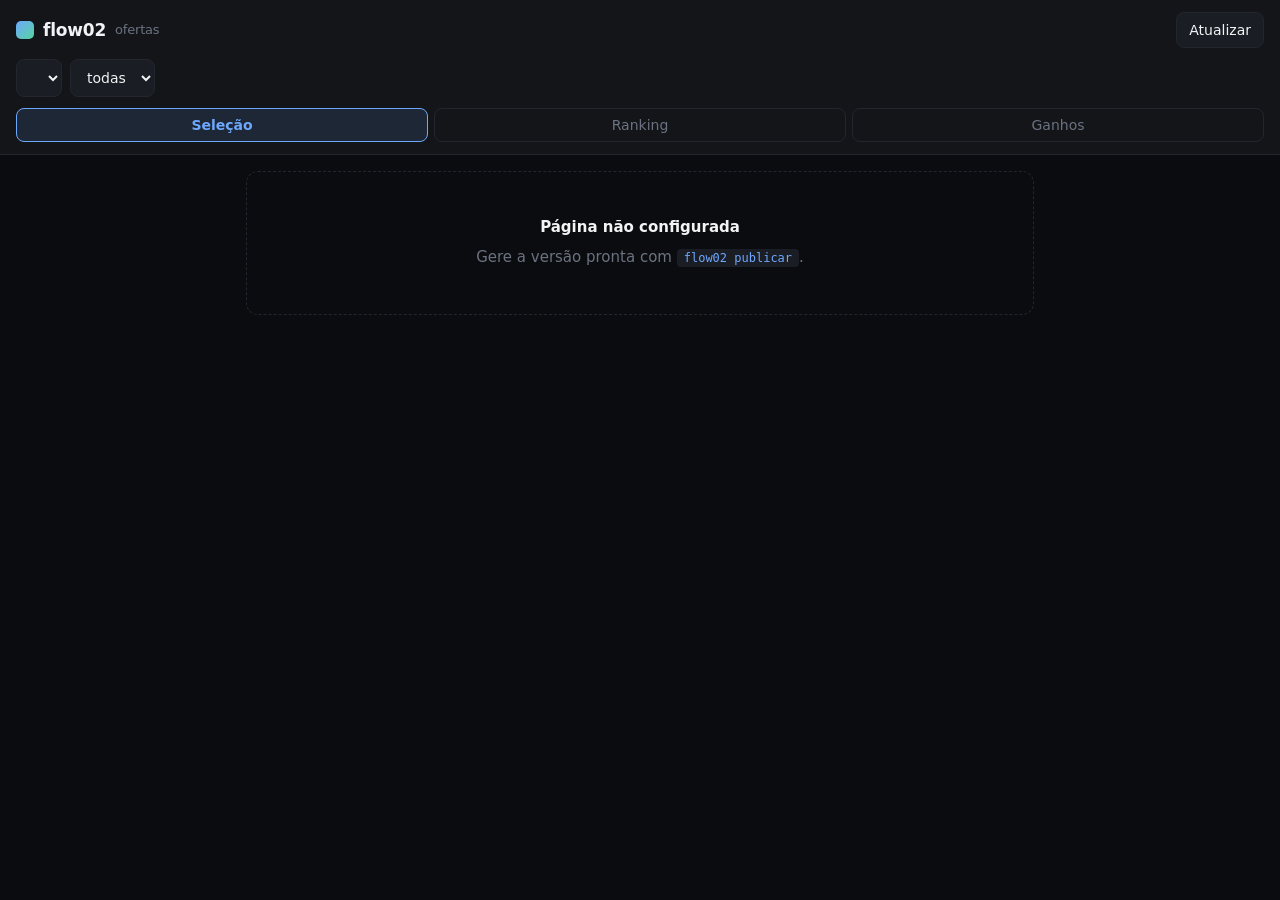
<file: src/flow02/web/estatico/publico.html>
<!DOCTYPE html>
<html lang="pt-BR">
<head>
<meta charset="utf-8">
<meta name="viewport" content="width=device-width, initial-scale=1">
<title>flow02 — ofertas</title>
<meta name="theme-color" content="#171a23">
<link rel="icon" href="data:image/svg+xml,<svg xmlns='http://www.w3.org/2000/svg' viewBox='0 0 32 32'><rect width='32' height='32' rx='7' fill='%2358b0f5'/><rect x='7' y='18' width='4' height='7' fill='%230f1117'/><rect x='14' y='12' width='4' height='13' fill='%230f1117'/><rect x='21' y='7' width='4' height='18' fill='%230f1117'/></svg>">
<!--
  Pagina autocontida: le o Firebase Realtime Database pela API REST.

  Nao usa o SDK do Firebase de proposito. O SDK exige npm, e o registry do npm
  esta bloqueado nesta rede (403), do mesmo jeito que o PyPI. A REST da RTDB
  faz tudo o que essa tela precisa com `fetch`, entao o arquivo funciona
  aberto direto do disco, no celular ou hospedado em qualquer lugar.

  Os valores abaixo sao preenchidos por `flow02 publicar`.
-->
<style>
:root {
  --fundo:#0b0c0f; --superficie:#131519; --alta:#1a1d23;
  --borda:#22262e; --borda-forte:#2f3540;
  --texto:#f2f3f5; --medio:#9ba1ac; --fraco:#6b7280;
  --destaque:#6ea8fe; --destaque-fraco:rgba(110,168,254,.12);
  --ok:#56d4a0; --ok-fraco:rgba(86,212,160,.12);
  --perigo:#f87171; --alerta:#f0b429;
  --e2:8px; --e3:12px; --e4:16px; --e5:24px;
  --r:8px; --rg:14px;
  --mono:ui-monospace,"Cascadia Mono",Consolas,monospace;
}
* { box-sizing:border-box; -webkit-tap-highlight-color:transparent; }
body { margin:0; background:var(--fundo); color:var(--texto);
  font:15px/1.55 system-ui,-apple-system,"Segoe UI",sans-serif;
  padding-bottom:40px; -webkit-font-smoothing:antialiased; }
:focus-visible { outline:2px solid var(--destaque); outline-offset:2px; }

header { position:sticky; top:0; z-index:5; background:var(--superficie);
  border-bottom:1px solid var(--borda); padding:12px 16px; }
.topo { display:flex; align-items:center; justify-content:space-between; gap:10px; }
.marca { font-weight:650; font-size:17px; letter-spacing:-.2px;
  display:flex; align-items:center; gap:9px; }
.marca::before { content:""; width:18px; height:18px; border-radius:5px;
  background:linear-gradient(135deg,var(--destaque),var(--ok)); }
.marca span { color:var(--fraco); font-weight:400; font-size:13px; }
.controles { display:flex; gap:8px; margin-top:11px; flex-wrap:wrap; }
select, input, button { background:var(--alta); border:1px solid var(--borda);
  color:var(--texto); border-radius:8px; padding:9px 12px; font-size:14px;
  font-family:inherit; transition:border-color .12s; }
select:hover, input:hover { border-color:var(--borda-forte); }
button { background:var(--destaque); color:#08111d; border:none; font-weight:620; cursor:pointer;
  transition:filter .12s, transform .06s; }
button:hover { filter:brightness(1.12); }
button:active { transform:scale(.97); }
button.plano { background:var(--alta); color:var(--texto); border:1px solid var(--borda);
  font-weight:500; }
button.plano:hover { filter:none; border-color:var(--borda-forte); }

.abas { display:flex; gap:6px; margin-top:11px; }
.abas button { flex:1; background:none; border:1px solid var(--borda); color:var(--fraco);
  font-weight:520; padding:8px; }
.abas button.ativa { background:var(--destaque-fraco); color:var(--destaque);
  border-color:var(--destaque); font-weight:620; }

main { padding:16px; max-width:820px; margin:0 auto; }

.resumo { display:grid; grid-template-columns:repeat(auto-fit,minmax(140px,1fr));
  gap:var(--e2); margin-bottom:var(--e4); }
.chip { background:var(--superficie); border-radius:var(--rg); padding:var(--e3) var(--e4); }
.chip .r { font-size:13px; color:var(--fraco); }
.chip .v { font-size:22px; font-weight:600; margin-top:4px;
  font-variant-numeric:tabular-nums; letter-spacing:-.02em; }
.chip .v.destaque { color:var(--destaque); }
.chip .v.positivo { color:var(--ok); }

.item { background:var(--superficie); border:1px solid transparent; border-radius:var(--rg);
  padding:var(--e4); margin-bottom:var(--e2); display:flex; gap:var(--e3);
  transition:border-color .15s; }
.item:hover { border-color:var(--borda-forte); }
.posicao { font-size:15px; font-weight:600; color:var(--fraco); min-width:22px;
  text-align:center; font-variant-numeric:tabular-nums; padding-top:1px; }
.item.topo .posicao { color:var(--destaque); }
.corpo { flex:1; min-width:0; }
.nome { font-weight:500; font-size:15px; line-height:1.4; overflow-wrap:anywhere; }
.meta { display:flex; gap:var(--e2); flex-wrap:wrap; margin-top:5px;
  font-size:13px; color:var(--fraco); }
.meta span:not(:last-child)::after { content:"·"; margin-left:var(--e2); color:var(--borda-forte); }
.meta .off { color:var(--alerta); }
.meta .ruim { color:var(--perigo); }
.numeros { display:flex; gap:var(--e5); margin-top:var(--e3); }
.bloco .n { font-size:17px; font-weight:600; letter-spacing:-.01em;
  font-variant-numeric:tabular-nums; }
.bloco .n.dinheiro { color:var(--ok); }
.bloco .n.epc { color:var(--destaque); }
.bloco .l { font-size:12px; color:var(--fraco); margin-top:2px; }
.acoes { display:flex; gap:var(--e2); margin-top:var(--e3); }
.acoes button, .acoes a { flex:1; text-align:center; text-decoration:none;
  padding:9px; border-radius:var(--r); font-size:13px; font-weight:600;
  background:var(--alta); color:var(--medio); border:1px solid var(--borda); }
.acoes a { background:var(--destaque); color:#06121f; border-color:transparent; }
.acoes button.feito { color:var(--ok); border-color:var(--ok); }
.foto { width:52px; height:52px; border-radius:var(--r); object-fit:cover;
  background:var(--alta); flex-shrink:0; }
.titulo-colecao { font-size:13px; color:var(--fraco); text-transform:uppercase;
  letter-spacing:.5px; font-weight:600; margin:var(--e5) 0 var(--e2); }
.titulo-colecao:first-child { margin-top:0; }

.captura { margin-top:var(--e5); padding:var(--e5); border-radius:var(--rg);
  background:var(--superficie); border:1px solid var(--borda); }
.captura-texto b { display:block; font-size:16px; margin-bottom:4px; }
.captura-texto { color:var(--fraco); font-size:14px; margin-bottom:var(--e4); }
.captura form { display:flex; flex-direction:column; gap:var(--e3); }
.captura input[type=text] { width:100%; }
.aceite { display:flex; gap:var(--e2); align-items:flex-start;
  font-size:12.5px; color:var(--fraco); line-height:1.45; cursor:pointer; }
.aceite input { margin-top:2px; accent-color:var(--destaque); flex-shrink:0; }
.captura .ok { color:var(--ok); font-size:14px; }

.aviso { position:fixed; left:50%; bottom:20px; transform:translateX(-50%);
  background:var(--alta); border:1px solid var(--borda-forte); padding:11px 20px;
  border-radius:9px; font-size:13px; font-weight:500;
  box-shadow:0 8px 28px rgba(0,0,0,.5); animation:subir .18s ease-out; }
@keyframes subir { from { opacity:0; transform:translate(-50%,10px); }
  to { opacity:1; transform:translate(-50%,0); } }

.estado { padding:44px 20px; text-align:center; color:var(--fraco);
  border:1px dashed var(--borda); border-radius:12px; }
.estado b { color:var(--texto); display:block; margin-bottom:7px; font-size:15px; }
.estado code { background:var(--alta); padding:2px 7px; border-radius:4px;
  font-family:var(--mono); font-size:12px; color:var(--destaque); }

.esqueleto { display:flex; flex-direction:column; gap:10px; }
.esqueleto div { height:96px; border-radius:12px;
  background:linear-gradient(90deg,var(--superficie) 25%,var(--alta) 50%,var(--superficie) 75%);
  background-size:300% 100%; animation:brilho 1.3s ease-in-out infinite; }
@keyframes brilho { from { background-position:150% 0; } to { background-position:-150% 0; } }

.login { max-width:340px; margin:60px auto; display:flex; flex-direction:column; gap:10px; }
.login input { width:100%; }
.erro { color:var(--perigo); font-size:13px; }

table { width:100%; border-collapse:collapse; font-size:13px;
  background:var(--superficie); border:1px solid var(--borda); border-radius:10px;
  overflow:hidden; }
th,td { padding:9px 8px; border-bottom:1px solid var(--borda); text-align:right;
  font-variant-numeric:tabular-nums; }
th:first-child, td:first-child { text-align:left; }
th { color:var(--fraco); font-weight:620; font-size:11px; text-transform:uppercase;
  letter-spacing:.4px; background:var(--alta); }
tbody tr:last-child td { border-bottom:none; }
</style>
</head>
<body>

<header>
  <div class="topo">
    <div class="marca">flow02 <span>ofertas</span></div>
    <button class="plano" id="btn-atualizar">Atualizar</button>
  </div>
  <div class="controles">
    <select id="dia"></select>
    <select id="plataforma"><option value="">todas</option></select>
  </div>
  <div class="abas">
    <button class="ativa" data-aba="vitrine">Seleção</button>
    <button data-aba="ranking">Ranking</button>
    <button data-aba="ganhos">Ganhos</button>
  </div>
</header>

<main>
  <div id="conteudo"><div class="esqueleto"><div></div><div></div><div></div></div></div>

  <!--
    Captura de contato. Audiencia propria vale mais que alcance emprestado,
    porque nao depende do algoritmo de ninguem.

    LGPD: a lei exige finalidade declarada, consentimento explicito e forma de
    sair. Por isso o texto e claro, o aceite e obrigatorio e nao ha marcacao
    previa. Nao colete mais dado do que precisa.
  -->
  <section class="captura" id="captura" hidden>
    <div class="captura-texto">
      <b>Receba os achados antes</b>
      Deixe seu contato e eu aviso quando aparecer oferta boa de verdade.
    </div>
    <form id="form-contato">
      <input type="text" id="contato-valor" required maxlength="120"
             placeholder="seu e-mail ou WhatsApp com DDD"
             autocomplete="email">
      <label class="aceite">
        <input type="checkbox" id="contato-aceite" required>
        <span>Autorizo o contato para receber ofertas. Posso pedir a remoção
        a qualquer momento.</span>
      </label>
      <button type="submit" id="contato-enviar">Quero receber</button>
      <div class="erro" id="contato-erro"></div>
    </form>
  </section>
</main>

<script>
"use strict";

const CONFIG = {
  databaseUrl: "__DATABASE_URL__",
  apiKey: "__API_KEY__",
  raiz: "__RAIZ__",
};

const $ = (id) => document.getElementById(id);
const CHAVE_TOKEN = "flow02_token";
let dados = { ranking: [], resumo: null, ganhos: [], vitrine: [] };
let abaAtual = "vitrine";

const moeda = (v) => (v ?? 0).toLocaleString("pt-BR", { style:"currency", currency:"BRL" });
const numero = (v, c = 0) => (v ?? 0).toLocaleString("pt-BR",
  { minimumFractionDigits:c, maximumFractionDigits:c });

function avisar(texto) {
  const caixa = document.createElement("div");
  caixa.className = "aviso";
  caixa.textContent = texto;
  document.body.appendChild(caixa);
  setTimeout(() => caixa.remove(), 2600);
}

function escapar(texto) {
  const div = document.createElement("div");
  div.textContent = texto ?? "";
  return div.innerHTML;
}

function cartoes(lista) {
  return '<div class="resumo">' + lista.map((c) =>
    `<div class="chip"><div class="r">${c.r}</div>`
    + `<div class="v ${c.c || ""}">${c.v}</div></div>`
  ).join("") + "</div>";
}

function esqueleto(blocos = 3) {
  $("conteudo").innerHTML =
    `<div class="esqueleto">${"<div></div>".repeat(blocos)}</div>`;
}

// ------------------------------------------------------------ acesso RTDB

function url(caminho, extra = "") {
  const token = sessionStorage.getItem(CHAVE_TOKEN);
  const parametros = [extra, token ? `auth=${encodeURIComponent(token)}` : ""]
    .filter(Boolean).join("&");
  return `${CONFIG.databaseUrl}/${caminho}.json${parametros ? "?" + parametros : ""}`;
}

async function ler(caminho, extra = "") {
  const resposta = await fetch(url(caminho, extra));
  if (resposta.status === 401) throw new Error("SEM_AUTORIZACAO");
  if (!resposta.ok) throw new Error(`HTTP ${resposta.status}`);
  return resposta.json();
}

async function entrar(email, senha) {
  const resposta = await fetch(
    `https://identitytoolkit.googleapis.com/v1/accounts:signInWithPassword?key=${CONFIG.apiKey}`,
    { method:"POST", headers:{ "Content-Type":"application/json" },
      body: JSON.stringify({ email, password: senha, returnSecureToken: true }) });
  const corpo = await resposta.json();
  if (!resposta.ok || !corpo.idToken) {
    throw new Error(corpo.error?.message || "falha no login");
  }
  sessionStorage.setItem(CHAVE_TOKEN, corpo.idToken);
}

function pedirLogin(mensagem = "") {
  $("conteudo").innerHTML = `
    <form class="login" id="form-login">
      <div class="estado" style="border:none;padding:0 0 8px">
        <b>Entrar</b>As regras do banco exigem autenticação.
      </div>
      <input type="email" id="email" placeholder="e-mail" required autocomplete="username">
      <input type="password" id="senha" placeholder="senha" required autocomplete="current-password">
      <button type="submit">Entrar</button>
      <div class="erro" id="erro-login">${escapar(mensagem)}</div>
    </form>`;
  $("form-login").addEventListener("submit", async (evento) => {
    evento.preventDefault();
    try {
      await entrar($("email").value, $("senha").value);
      carregar();
    } catch (erro) {
      $("erro-login").textContent = erro.message;
    }
  });
}

// -------------------------------------------------------------- carregamento

async function carregarDias() {
  const chaves = await ler(`${CONFIG.raiz}/ranking`, "shallow=true");
  const dias = Object.keys(chaves || {}).sort().reverse();
  $("dia").innerHTML = dias.map((d) => `<option value="${d}">${d}</option>`).join("")
    || '<option value="">nenhum dia</option>';
  return dias;
}

async function carregar() {
  esqueleto();
  try {
    const dias = await carregarDias();
    if (!dias.length) {
      $("conteudo").innerHTML = '<div class="estado"><b>Nada publicado ainda</b>'
        + 'Rode <code>flow02 coletar</code> e depois <code>flow02 sincronizar</code>.</div>';
      return;
    }
    const dia = $("dia").value || dias[0];
    $("dia").value = dia;

    const [ranking, resumo, ganhos, vitrine] = await Promise.all([
      ler(`${CONFIG.raiz}/ranking/${dia}`),
      ler(`${CONFIG.raiz}/resumo/${dia}`),
      ler(`${CONFIG.raiz}/ganhos`),
      ler(`${CONFIG.raiz}/vitrine`),
    ]);

    // A vitrine vem agrupada por colecao; achata mantendo a ordem curada.
    dados.vitrine = Object.entries(vitrine || {}).flatMap(([colecao, itens]) =>
      Object.values(itens || {})
        .sort((a, b) => (a.posicao ?? 0) - (b.posicao ?? 0))
        .map((item) => ({ ...item, colecao }))
    );

    const plataformas = Object.keys(ranking || {});
    $("plataforma").innerHTML = '<option value="">todas</option>'
      + plataformas.map((p) => `<option value="${p}">${p}</option>`).join("");

    const filtro = $("plataforma").value;
    dados.ranking = plataformas
      .filter((p) => !filtro || p === filtro)
      .flatMap((p) => Object.values(ranking[p] || {}).map((i) => ({ ...i, plataforma: p })))
      .sort((a, b) => (b.epc ?? 0) - (a.epc ?? 0));
    dados.resumo = resumo;
    dados.ganhos = Object.values(ganhos || {}).sort((a, b) => (b.dia || "").localeCompare(a.dia || ""));

    desenhar();
  } catch (erro) {
    if (erro.message === "SEM_AUTORIZACAO") {
      pedirLogin(sessionStorage.getItem(CHAVE_TOKEN) ? "sessão expirada" : "");
      return;
    }
    $("conteudo").innerHTML = `<div class="estado"><b>Não consegui ler o banco</b>
      ${escapar(erro.message)}<br><br>Confira se a URL do Realtime Database está certa
      e se as regras permitem leitura.</div>`;
  }
}

// ------------------------------------------------------------------ desenho

function desenhar() {
  if (abaAtual === "ganhos") return desenharGanhos();
  if (abaAtual === "vitrine") return desenharVitrine();
  return desenharRanking();
}

function desenharVitrine() {
  if (!dados.vitrine.length) {
    $("conteudo").innerHTML = '<div class="estado"><b>Nenhuma seleção publicada</b>'
      + "No painel, marque produtos com <code>+ Vitrine</code> e rode "
      + "<code>flow02 sincronizar</code>.</div>";
    return;
  }
  const total = dados.vitrine.reduce((s, i) => s + (i.comissao_valor ?? 0), 0);
  const colecoes = [...new Set(dados.vitrine.map((i) => i.colecao))];
  const chips = cartoes([
    { r: "Produtos", v: String(dados.vitrine.length) },
    { r: "Coleções", v: String(colecoes.length) },
    { r: "Comissão somada", v: moeda(total), c: "positivo" },
  ]);

  let colecaoAtual = null;
  const blocos = dados.vitrine.map((item, indice) => {
    const cabecalho = item.colecao !== colecaoAtual
      ? `<div class="titulo-colecao">${escapar(item.colecao)}</div>` : "";
    colecaoAtual = item.colecao;
    return cabecalho + cartaoProduto(item, indice + 1);
  }).join("");

  $("conteudo").innerHTML = chips + blocos;
}

function desenharRanking() {
  if (!dados.ranking.length) {
    $("conteudo").innerHTML = '<div class="estado">Nenhuma oferta nesse dia.</div>';
    return;
  }
  const total = dados.ranking.reduce((s, i) => s + (i.comissao_valor ?? 0), 0);
  const melhor = Math.max(...dados.ranking.map((i) => i.epc ?? 0), 0);
  const chips = cartoes([
    { r: "Ofertas", v: String(dados.ranking.length) },
    { r: "Melhor EPC", v: numero(melhor, 4), c: "destaque" },
    { r: "Comissão somada", v: moeda(total), c: "positivo" },
    ...(dados.resumo?.atualizado_em
      ? [{ r: "Atualizado", v: String(dados.resumo.atualizado_em).slice(11, 16) }] : []),
  ]);

  const itens = dados.ranking
    .map((item, indice) => cartaoProduto(item, indice + 1))
    .join("");

  $("conteudo").innerHTML = chips + itens;
}

/** Cartão usado nas duas abas de produto: seleção e ranking. */
function cartaoProduto(item, posicao) {
  const meta = [
    escapar(item.loja || ""),
    item.vendas ? `${numero(item.vendas)} vendidos` : "",
    item.rating ? `${numero(item.rating, 1)} de nota` : "",
    item.desconto_pct ? `<span class="off">${numero(item.desconto_pct)}% OFF</span>` : "",
  ].filter(Boolean).map((t) => `<span>${t}</span>`).join("");

  const foto = item.imagem
    ? `<img class="foto" src="${escapar(item.imagem)}" alt="" loading="lazy">` : "";

  return `<div class="item ${posicao <= 3 ? "topo" : ""}">
    <div class="posicao">${posicao}</div>
    ${foto}
    <div class="corpo">
      <div class="nome">${escapar(item.nome)}</div>
      <div class="meta">${meta}</div>
      <div class="numeros">
        <div class="bloco"><div class="n">${moeda(item.preco)}</div>
          <div class="l">preço</div></div>
        <div class="bloco"><div class="n dinheiro">${moeda(item.comissao_valor)}</div>
          <div class="l">por venda</div></div>
        <div class="bloco"><div class="n epc">${numero(item.epc, 4)}</div>
          <div class="l">EPC</div></div>
      </div>
      <div class="acoes">
        ${item.link ? `<a href="${escapar(item.link)}" target="_blank" rel="noopener noreferrer">Abrir</a>` : ""}
        <button data-link="${encodeURIComponent(item.link || "")}">Copiar link</button>
      </div>
    </div>
  </div>`;
}

function desenharGanhos() {
  if (!dados.ganhos.length) {
    $("conteudo").innerHTML = '<div class="estado"><b>Sem conversões</b>'
      + 'Rode <code>flow02 coletar --com-conversoes</code> e sincronize.</div>';
    return;
  }
  const soma = (campo) => dados.ganhos.reduce((s, g) => s + (g[campo] ?? 0), 0);
  const cliques = soma("cliques");
  const chips = cartoes([
    { r: "Comissão", v: moeda(soma("comissao")), c: "positivo" },
    { r: "Cliques", v: numero(cliques) },
    { r: "Pedidos", v: numero(soma("pedidos")) },
    { r: "Conversão", v: `${cliques ? (soma("pedidos") / cliques * 100).toFixed(2) : "0"}%`,
      c: "destaque" },
  ]);
  const linhas = dados.ganhos.map((g) => `<tr>
    <td>${escapar(g.dia)}</td><td>${escapar(g.plataforma || "")}</td>
    <td>${numero(g.cliques)}</td><td>${numero(g.pedidos)}</td>
    <td>${moeda(g.comissao)}</td>
    <td>${g.validada ? "validada" : "estimada"}</td></tr>`).join("");
  $("conteudo").innerHTML = chips + `<table>
    <thead><tr><th>Dia</th><th>Plataforma</th><th>Cliques</th>
    <th>Pedidos</th><th>Comissão</th><th>Tipo</th></tr></thead>
    <tbody>${linhas}</tbody></table>`;
}

// ------------------------------------------------------------ captura

/** Grava o contato no Firebase. Escrita cega: as regras devem negar leitura. */
async function enviarContato(valor) {
  const chave = String(Date.now()) + Math.random().toString(36).slice(2, 8);
  const resposta = await fetch(url(`${CONFIG.raiz}/contatos/${chave}`), {
    method: "PUT",
    headers: { "Content-Type": "application/json" },
    body: JSON.stringify({
      contato: valor.slice(0, 120),
      em: new Date().toISOString(),
      origem: location.hostname || "local",
      consentiu: true,
    }),
  });
  if (!resposta.ok) throw new Error(`HTTP ${resposta.status}`);
}

function ligarCaptura() {
  const secao = $("captura");
  if (!secao) return;
  secao.hidden = false;

  if (localStorage.getItem("flow02_contato_enviado")) {
    secao.innerHTML = '<div class="captura-texto ok">Contato registrado. '
      + "Obrigado.</div>";
    return;
  }

  $("form-contato").addEventListener("submit", async (evento) => {
    evento.preventDefault();
    const valor = $("contato-valor").value.trim();
    const erro = $("contato-erro");
    if (valor.length < 8) {
      erro.textContent = "informe um e-mail ou telefone válido";
      return;
    }
    const botao = $("contato-enviar");
    botao.disabled = true;
    botao.textContent = "enviando…";
    try {
      await enviarContato(valor);
      localStorage.setItem("flow02_contato_enviado", "1");
      secao.innerHTML = '<div class="captura-texto ok">Pronto. '
        + "Você recebe os próximos achados.</div>";
    } catch (falha) {
      erro.textContent = `não consegui registrar (${falha.message}). `
        + "As regras do banco precisam permitir escrita em /contatos.";
      botao.disabled = false;
      botao.textContent = "Quero receber";
    }
  });
}

// ------------------------------------------------------------------ eventos

$("btn-atualizar").addEventListener("click", carregar);
$("dia").addEventListener("change", carregar);
$("plataforma").addEventListener("change", carregar);

document.querySelector(".abas").addEventListener("click", (evento) => {
  const botao = evento.target.closest("button");
  if (!botao) return;
  document.querySelectorAll(".abas button").forEach((b) => b.classList.remove("ativa"));
  botao.classList.add("ativa");
  abaAtual = botao.dataset.aba;
  desenhar();
});

document.addEventListener("click", (evento) => {
  const botao = evento.target.closest("[data-link]");
  if (!botao) return;
  const link = decodeURIComponent(botao.dataset.link);
  if (!link) return avisar("sem link");
  navigator.clipboard.writeText(link)
    .then(() => {
      const original = botao.textContent;
      botao.textContent = "Copiado";
      botao.classList.add("feito");
      setTimeout(() => {
        botao.textContent = original;
        botao.classList.remove("feito");
      }, 1400);
    })
    .catch(() => avisar("não foi possível copiar"));
});

if (CONFIG.databaseUrl.startsWith("__")) {
  $("conteudo").innerHTML = '<div class="estado"><b>Página não configurada</b>'
    + 'Gere a versão pronta com <code>flow02 publicar</code>.</div>';
} else {
  carregar();
  ligarCaptura();
}
</script>
</body>
</html>
</file>
